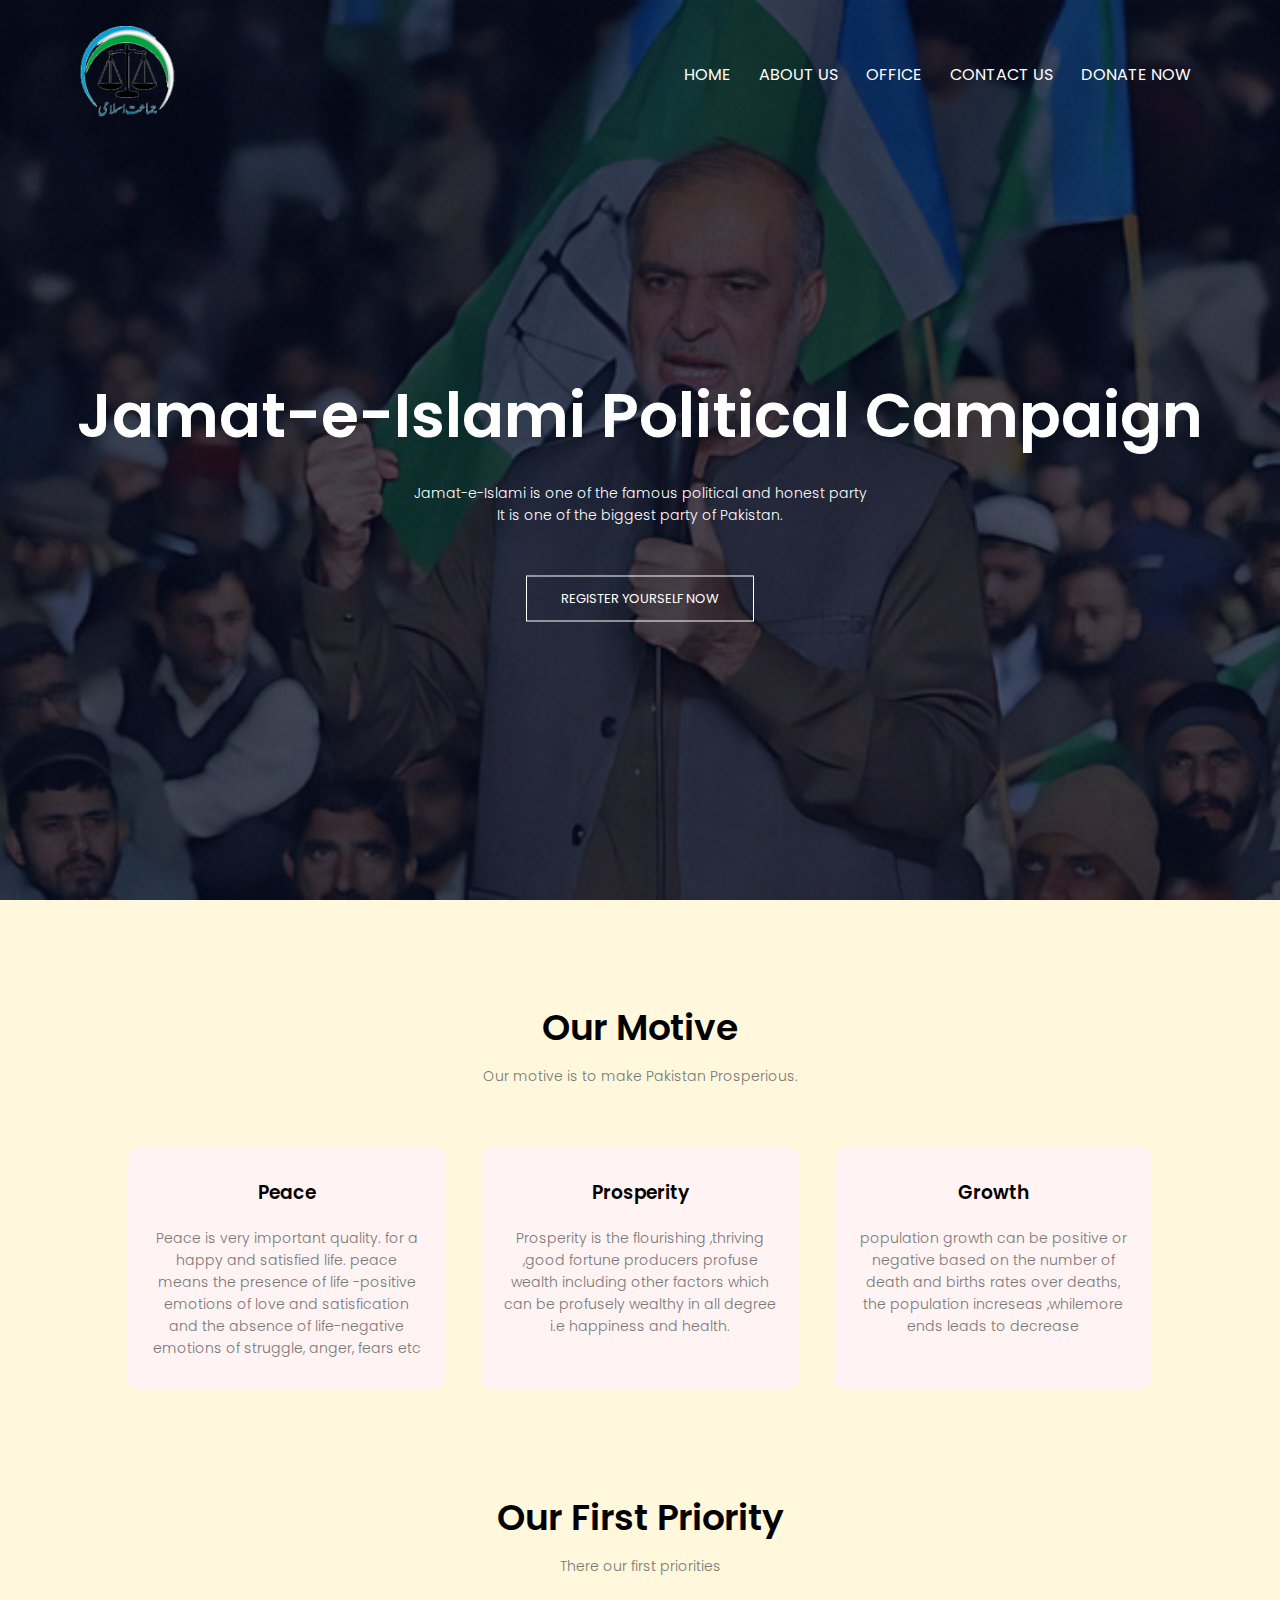
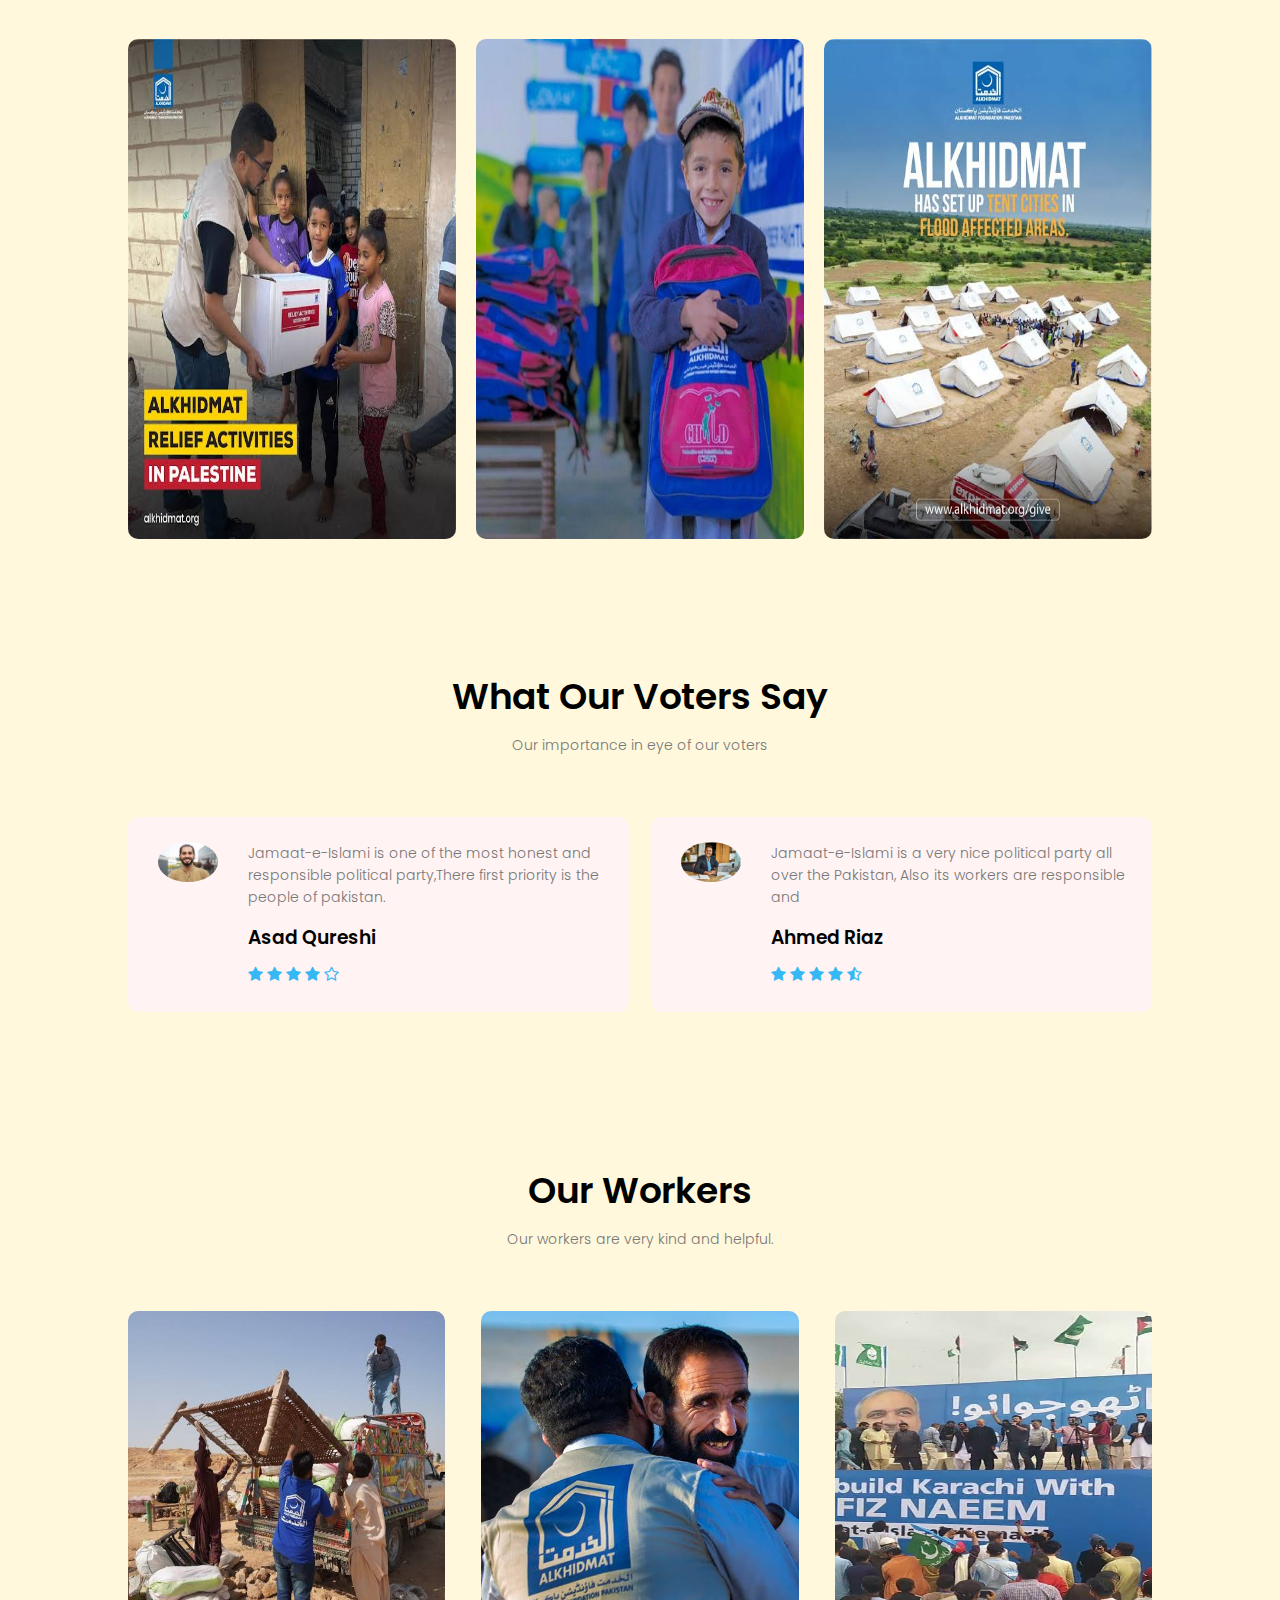
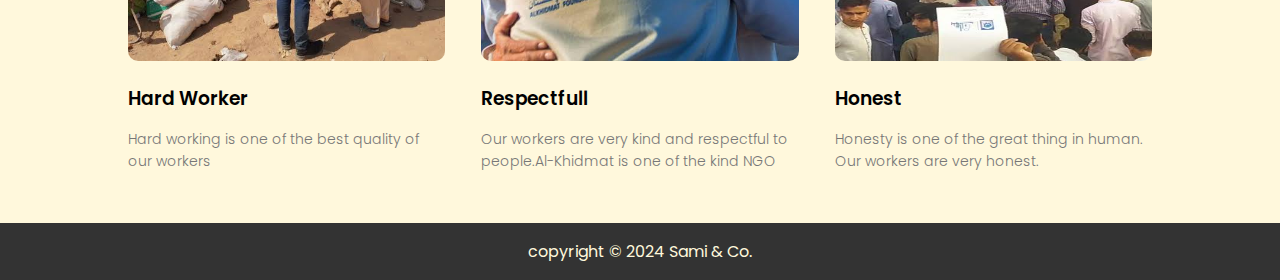
<file: index.html>
<!DOCTYPE html>
<html lang="en">

<head>
    <meta charset="UTF-8">
    <meta name="viewport" content="width=device-width, initial-scale=1.0">
    <title>Document</title>
    <link rel="stylesheet" href="style.css">
    <link rel="preconnect" href="https://fonts.googleapis.com">
    <link rel="preconnect" href="https://fonts.gstatic.com" crossorigin>
    <link href="https://fonts.googleapis.com/css2?family=Poppins:wght@100;200;300;400;600;700&display=swap"
        rel="stylesheet">
    <link rel="stylesheet" href="https://stackpath.bootstrapcdn.com/font-awesome/4.7.0/css/font-awesome.min.css">
                           
</head>

<body>
    <!-- HEADER -->

    <section class="header">
        <!-- NAVBAR -->

        <nav>
            <!-- LOGO -->

            <a href="index.html"><img src="Images/party logo.png" alt=""></a>
            <!-- NAV-LINKS -->

            <div class="nav-links" id="navlinks">
                <i class="fa fa-times" onclick="hideMenu()"></i>

                <!-- LINKS -->
                <ul>
                    <li><a href="index.html">HOME</a></li>
                    <li><a href="about.html">ABOUT US</a></li>
                    <li><a href="offices.html">OFFICE</a></li>
                    <li><a href="contact.html">CONTACT US</a></li>
                    <li><a href="donate.html">DONATE NOW</a></li>
                </ul>
                <!-- LINKS ENDS-->
            </div>
            <!-- NAV-LINKS -->

            <i class="fa fa-bars" onclick="showMenu()"></i>
        </nav>
        <!-- NAVBAR ENDS -->

        <div class="text-box">
            <h1>Jamat-e-Islami Political Campaign</h1>
            <p>Jamat-e-Islami is one of the famous political and honest party
                <br>It is one of the biggest party of Pakistan.
            </p>

            <a href="register.html" class="hero-btn">REGISTER YOURSELF NOW</a>
        </div>
    </section>
    <!-- HEADER ENDS-->
    <!-- TEXT -->
    <section class="motive">
        <h1>Our Motive</h1>
        <p>Our motive is to make Pakistan Prosperious.</p>
        <div class="row">
            <div class="motive-col">
                <h3>Peace</h3>
                <p> Peace is very important quality. for a happy and satisfied life. peace means the presence of life
                    -positive emotions of love and satisfication and the absence of life-negative emotions of struggle,
                    anger, fears etc
                </p>
            </div>
            <div class="motive-col">
                <h3>Prosperity</h3>
                <p>Prosperity is the flourishing ,thriving ,good fortune producers profuse wealth including other
                    factors which can be profusely wealthy in all degree i.e happiness and health.
                </p>
            </div>
            <div class="motive-col">
                <h3>Growth</h3>
                <p>
                    population growth can be positive or negative based on the number of death and births rates over
                    deaths, the population increseas ,whilemore ends leads to decrease
                </p>
            </div>
        </div>
    </section>
    <!-- priority -->

    <section class="priority">
        <h1>Our First Priority</h1>
        <p>There our first priorities </p>
        <div class="row">
            <div class="priority-col">
                <img src="Images/food4.jpg" alt="">
                <div class="layer">
                    <h3>FOOD</h3>
                </div>
            </div>
            <div class="priority-col">
                <img src="Images/education3.png" alt="">
                <div class="layer">
                    <h3>EDUCATION</h3>
                </div>
            </div>
            <div class="priority-col">
                <img src="Images/house2.jpg" alt="">
                <div class="layer">
                    <h3>HOUSE</h3>
                </div>
            </div>
        </div>

    </section>
    <!-- priority  ends-->
    <!-- -------Testimonials-------- -->
    <section class="testimonials">
        <h1>What Our Voters Say</h1>
        <p>Our importance in eye of our voters</p>
        <div class="row">

            <div class="testimonial-col">
                <img src="Images/person1.jpg" alt="">
                <div>
                    <p> Jamaat-e-Islami is one of the most honest and responsible political party,There first priority
                        is the people of pakistan.
                    <p></p>

                    <h3>Asad Qureshi</h3>
                    <i class="fa fa-star" aria-hidden="true"></i>
                    <i class="fa fa-star" aria-hidden="true"></i>
                    <i class="fa fa-star" aria-hidden="true"></i>
                    <i class="fa fa-star" aria-hidden="true"></i>
                    <i class="fa fa-star-o" aria-hidden="true"></i>
                </div>
            </div>
            <div class="testimonial-col">
                <img src="Images/person 2.jpg" alt="">
                <div>
                    <p>Jamaat-e-Islami is a very nice political party all over the Pakistan, Also its workers are
                        responsible and
                    <p>
                    <h3>Ahmed Riaz</h3>
                    <i class="fa fa-star" aria-hidden="true"></i>
                    <i class="fa fa-star" aria-hidden="true"></i>
                    <i class="fa fa-star" aria-hidden="true"></i>
                    <i class="fa fa-star" aria-hidden="true"></i>
                    <i class="fa fa-star-half-o" aria-hidden="true"></i>
                </div>
            </div>

        </div>
    </section>

                                               <!-- worker -->
          
    <section class="worker">
        <h1>Our Workers</h1>
        <p>Our workers are very kind and helpful.</p>
        <div class="row">
            <div class="worker-col">
                <img src="Images/workers.jpg" alt="" id="w1">
                <h3>Hard Worker</h3>
                <p>Hard working is one of the best quality of our workers</p>
            </div>
            <div class=" worker-col">
                <img src="Images/workers2.jpg" alt="" id="w2">
                <h3>Respectfull</h3>
                <p>Our workers are very kind and respectful to people.Al-Khidmat is one of the kind NGO</p>
            </div>
            <div class=" worker-col">
                <img src="Images/workers5.jpg" alt="" id="w5">
                <h3>Honest</h3>
                <p>Honesty is one of the great thing in human. Our workers are very honest. </p>
            </div>
        </div>
        
    </section>
    <div class="footer-bottom">
        copyright &copy; 2024 Sami & Co.
        </div>
                                           <!-- worker ends-->

    <!-- SCRIPT FOR TOGGLE MENU -->
    <script>
        var navlinks = document.getElementById("navlinks");
        function showMenu() {
            navlinks.style.right = "0";
        }
        function hideMenu() {
            navlinks.style.right = "-200px";
        }

    </script>
    <!-- SCRIPT ENDS -->
</body>

</html>
</file>
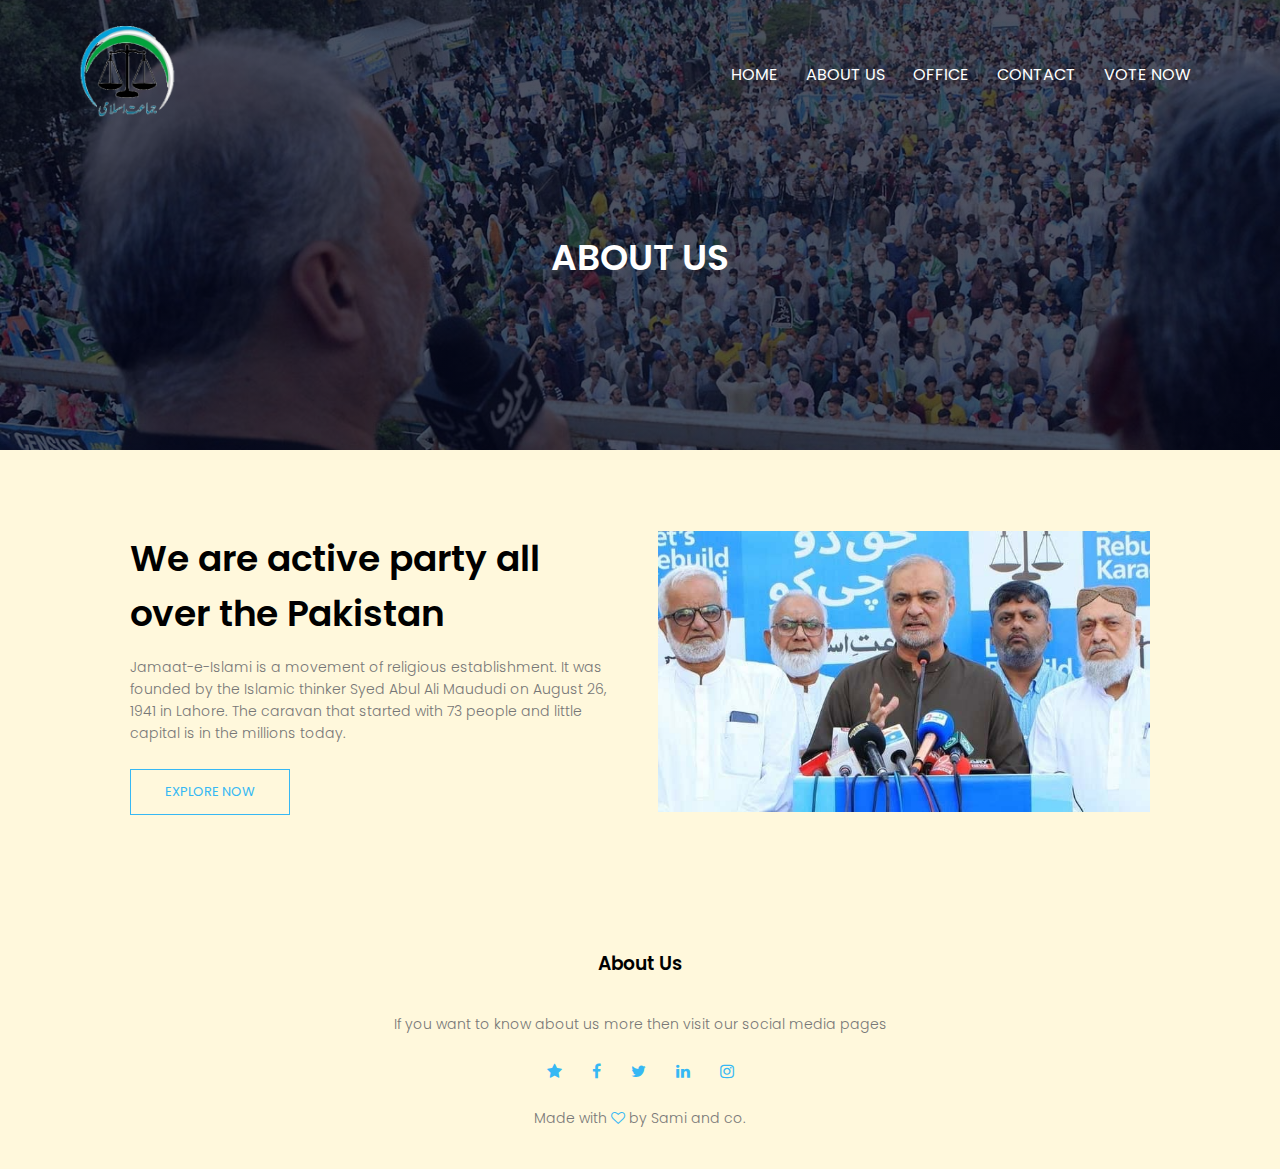
<file: about.html>
<!DOCTYPE html>
<html lang="en">

<head>
    <meta charset="UTF-8">
    <meta name="viewport" content="width=device-width, initial-scale=1.0">
    <title>Document</title>
    <link rel="stylesheet" href="style.css">
    <link rel="preconnect" href="https://fonts.googleapis.com">
    <link rel="preconnect" href="https://fonts.gstatic.com" crossorigin>
    <link href="https://fonts.googleapis.com/css2?family=Poppins:wght@100;200;300;400;600;700&display=swap"
        rel="stylesheet">
    <link rel="stylesheet" href="https://stackpath.bootstrapcdn.com/font-awesome/4.7.0/css/font-awesome.min.css">
   
</head>

<body>
    <!-- HEADER -->

    <section class="sub-header" >
        <!-- NAVBAR -->

        <nav>
            <!-- LOGO -->

            <a href="about.html"><img src="Images/party logo.png" alt=""></a>
            <!-- NAV-LINKS -->

            <div class="nav-links" id="navlinks">
                <i class="fa fa-times" onclick="hideMenu()"></i>

                <!-- LINKS -->
                <ul>
                    <li><a href="index.html">HOME</a></li>
                    <li><a href="#about us">ABOUT US</a></li>
                    <li><a href="">OFFICE</a></li>
                    <li><a href="">CONTACT</a></li>
                    <li><a href="votenow.html">VOTE NOW</a></li>
                </ul>
                <!-- LINKS ENDS-->
            </div>
            <!-- NAV-LINKS -->

            <i class="fa fa-bars" onclick="showMenu()"></i>
        </nav>
        <!-- NAVBAR ENDS -->
<h1>ABOUT US</h1>
    </section>
                                    <!--  about us content -->  
       <section class="about-us">
<div class="row">
    <div class="about-col">
<h1>We are active party all over the Pakistan</h1>
<p>Jamaat-e-Islami is a movement of religious establishment. It was founded by the Islamic thinker Syed Abul Ali Maududi on August 26, 1941 in Lahore. The caravan that started with 73 people and little capital is in the millions today.</p>
<a href="" class="hero-btn red-btn">EXPLORE NOW</a>
    </div>
    <div class="about-col">
<img src="Images/about2.jpg" alt="">
    </div>
</div>
       </section>                             

    <!-- HEADER ENDS-->

    <!-- footer -->
    <section class="footer" id="about us">
        <h3>About Us</h3>
        <p>If you want to know about us more then visit our social media pages</p>
        <div class="icons">
            <i class="fa fa-star" aria-hidden="true"></i>
           <a href="https://www.facebook.com/JIPOfficial1"><i class="fa fa-facebook"></i></a>
           <a href="https://twitter.com/jipofficial"><i class="fa fa-twitter"></i></a>
           <a href="https://www.linkedin.com/company/karachijamaat/"><i class="fa fa-linkedin"></i></a>
           <a href="https://www.instagram.com/jipofficial"><i class="fa fa-instagram"></i></a>
        </div>
        <p>Made with <i class="fa fa-heart-o"></i> by Sami and co.</p>
    </section>
     <!-- SCRIPT FOR TOGGLE MENU -->
     <script>
        var navlinks = document.getElementById("navlinks");
        function showMenu() {
            navlinks.style.right = "0";
        }
        function hideMenu() {
            navlinks.style.right = "-200px";
        }

    </script>
    <!-- SCRIPT ENDS -->
</body>

</html>
</file>
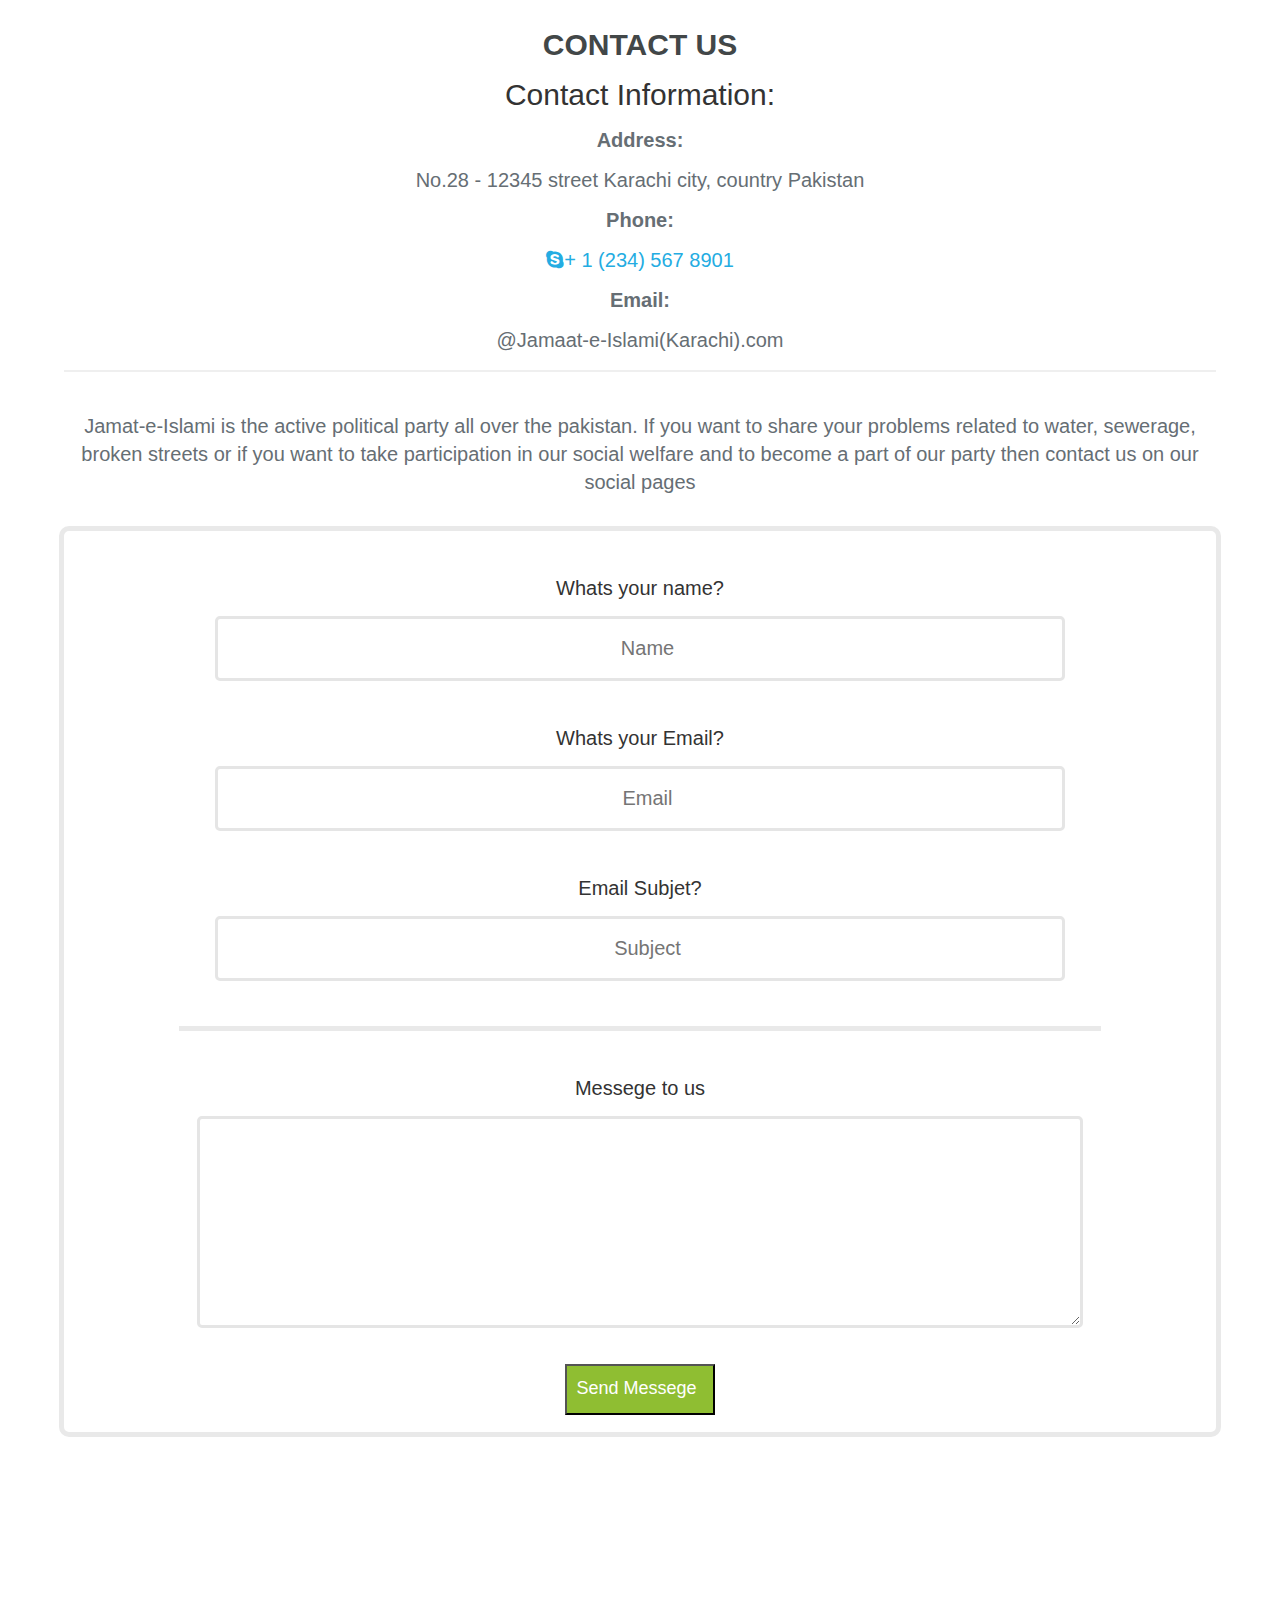
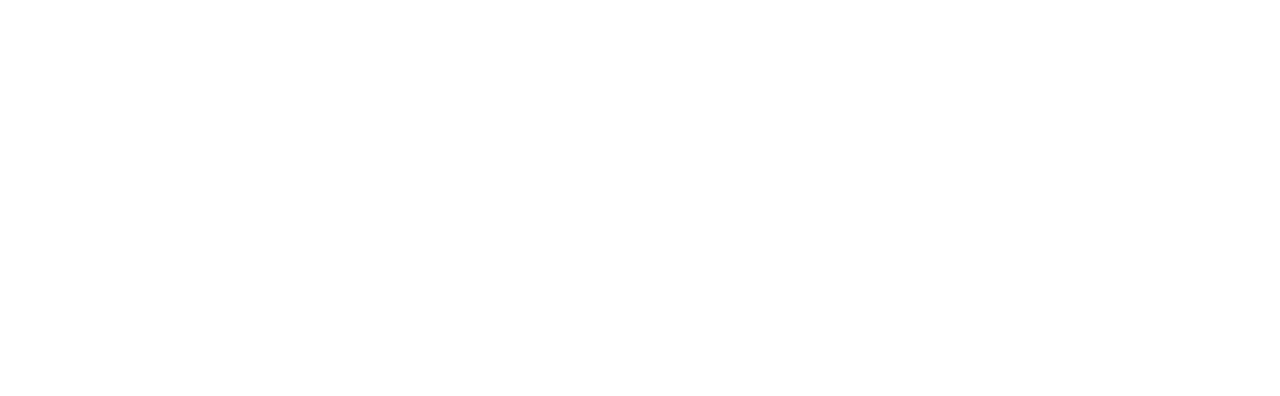
<file: contact.html>
<!DOCTYPE html>
<html>
<head>
    <meta charset="utf-8">
    <meta name="viewport" content="width=device-width, initial-scale=1.0">
	<title>Contact</title>
	<link rel="stylesheet" type="text/css" href="assets/css/reset.css">
	<link rel="stylesheet" type="text/css" href="assets/css/style.css">
	<link rel="stylesheet" type="text/css" href="assets/css/all.min.css">
	<link rel="stylesheet" type="text/css" href="assets/css/fontawesome.min.css">
</head>
<body>
    <div class="bgborder"></div>
    	<section>
    		<div class="container clearfix">
    		<div class="contact">
    			<h1>CONTACT US</h1>
    		</div>
    		<div class="maincontact">
    			<div class="contactleft">
    				<div class="contact1">
    					<h1>Contact Information:</h1>
                    	<ul>
                        	<li><b>Address:</b></li>
                        	<p>No.28 - 12345 street Karachi city, country Pakistan</p>
                        	<li><b>Phone:</b></li>
                        	<p><span><i class="fa-brands fa-skype"></i><a href="#"></a>+ 1 (234) 567 8901</span><p>
                        	<li><b>Email:</b></li>
                        	<p>@Jamaat-e-Islami(Karachi).com</p>
                    	</ul>
                    </div>
                    <div class="raw">
                    	<p>Jamat-e-Islami is the active political party all over the pakistan. If you want to share your problems related to water, sewerage, broken streets <br>or if you want to take participation in our social welfare and to become a part of our party then contact us on our social pages </p>
                    </div>
    			</div>
    			<div class="contactright">
    				<div class="info1">
    					<p>Whats your name?</p>
    					<form>
    						<input type="text" placeholder="Name">
    					</form>
    					<p>Whats your Email?</p>
    					<form>
    						<input type="text" placeholder="Email">
    					</form>
    					<p>Email Subjet?</p>
    					<form>
    						<input type="text" placeholder="Subject">
    					</form>
    				</div>
    				<div class="info2">
    					<p>Messege to us</p>
    					<textarea></textarea>
    					<button>Send Messege</button>
    				</div>
    			</div> 
    		</div>
    	</div>
    	<div class="map">
    		<iframe width="100%" height="496" frameborder="0" scrolling="no" marginheight="0" marginwidth="0" id="gmap_canvas" src="https://maps.google.com/maps?width=100%&amp;height=496&amp;hl=en&amp;q=%20Karachi,%20Pakistan+()&amp;t=p&amp;z=12&amp;ie=UTF8&amp;iwloc=B&amp;output=embed"></iframe>
    	</div>
    	</section>
        <footer>
    </footer>
</body>
</html>
</file>
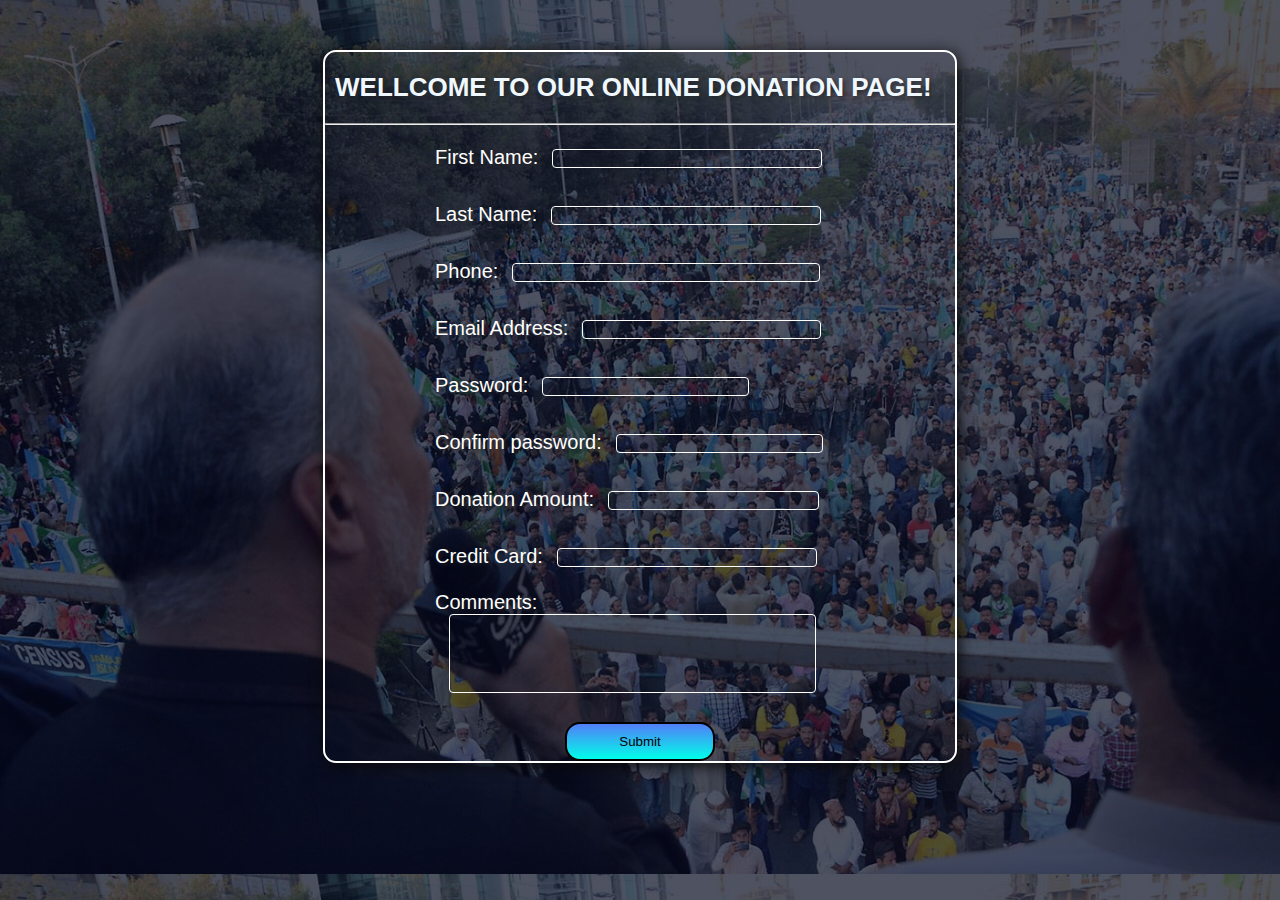
<file: donate.html>
<!DOCTYPE html>
<html lang="en">

<head>
    <meta charset="UTF-8">
    <meta name="viewport" content="width=device-width, initial-scale=1.0">
    <title>Document</title>
    <link rel="stylesheet" href="style.css">
    <style>
        body {
            background-image: linear-gradient(rgba(4, 9, 30, 0.7), rgba(4, 9, 30, 0.7)), url('Images/banner5.jpg');
    background-size: cover;

        }

        .container {
            background-color:transparent;
            width: 630px;
            height: 6%;
            margin: 50px auto;
            border: 2px solid white;
            border-radius: 13px;        
             text-shadow: 2px 2px 4px #24262b; 
            box-shadow: 2px 3px 15px #08090a;
        }

        h1 {
            font-size: 26px;
            margin: 20px 10px;
            color: aliceblue;

        }

        .formdesign {
            font-size: 20px;
            padding: 40px auto;
color: white;
            margin: 10px 110px;
        }

        .formdesign input {
            background-color: transparent;
            width: 50%;
            padding: 12px 20;
            border: 1px solid white;
            margin: 14px;
            border-radius: 4px;
            font-size: 15px;
        }

        #name {
            width: 85%;
        }

        #lname {
            width: 85%;
        }

        #email {
            width: 75%;

        }

        #phone {
            width: 97%;
        }

        #cpass input {
            width: 50%;

        }

        #pass input {
            width: 67%;

        }
       
        #comments input{
           margin-top: 0px;
            padding: 30px 80px;
        }

#credit input{
    width: 63%;
}
#amount input{
    width: 51%;
}

        .formerror {
            color: red;
        }

        .btn {
            margin-left: 240px;
            padding: 10px;
            width: 150px;
            border: 2px solid black;
            text-align: center;
            margin-top: 5px;
            background-image: linear-gradient(180deg, rgb(82, 126, 247), rgb(0, 255, 234));
            border-radius: 15px;
        }
    </style>
</head>

<body>
    <div class="container">
        <h1>WELLCOME TO OUR ONLINE DONATION PAGE!</h1>
        <hr>
        <form action="/myaction.php" name="myForm" Onsubmit="return validateForm()" method="post">
            <!-- one -->
            <div class="formdesign" id="name">
                First Name:<input type="text" name="fname">
                <b><div class="formerror"></div></b>
            </div>
            <!-- two -->
            <div class="formdesign" id="lname">
                Last Name:<input type="text" name="lname">
                <b><div class="formerror"></div></b>
            </div>
            <!-- three -->
            <div class="formdesign" id="phone">
                Phone:<input type="phone" name="fphone">
                <b><div class="formerror"></div></b>
            </div>
            <!-- four -->
            <div class="formdesign" id="email">
                Email Address:<input type="email" name="femail">
                <b><div class="formerror"></div></b>
            </div>
            <!-- five -->
            <div class="formdesign" id="fpass">
                Password:<input type="password" name="fpass">
                <b><div class="formerror"></div></b>
            </div>
            <!-- six -->
            <div class="formdesign" id="cpass">
                Confirm password:<input type="password" name="cpass">
                <b><div class="formerror"></div></b>
            </div>
            <!-- seven -->
            <div class="formdesign" id="amount">
                Donation Amount:<input type="password" name="famount">
                <b><div class="formerror"></div></b>
            </div>
            <!-- seven -->
            <div class="formdesign" id="credit">
                Credit Card:<input type="password" name="fcredit">
                <b><div class="formerror"></div></b>
            </div>
            <!-- seven -->
             <div class="formdesign" id="comments"> 
                Comments:<input type="text" name="comment">
                <b><div class="formerror"></div></b>
               </div>
            <!-- </div> -->

                                                   <!-- btn -->

            <input class="btn" type="submit" value="Submit">
        </form>
    </div>
    <Script>
        function clearErrors(){
            errors = document.getElementByClassName('formerror')
            for (let item of errors) {
                item.innerHTML = "";
            }
        }
        //  if the required information is true then to remove the given error correction is hidden by this function
        function seterror(id, error) {
            // set error inside tag of id
            element = document.getElementById(id);
            element.getElementsByClassName('formerror')[0].innerHTML = error;
        }
        function validateForm(){
            let returnval = true;
            // perform validation if validation is false ,set the value validation false

                                                     // (one)

            let name = document.forms['myForm']["fname"].value;
            if(name.length < 4){
                seterror("name", "*Length of name is too short!")
                returnval = false;
            }
            if(name == 0){
                seterror("name", "*Name should be mention!")
                returnval = false;
            }
                                                            // (one 2)

            let lname = document.forms['myForm']["lname"].value;

            if(lname == 0){
                seterror("lname", "*Last Name should be mention!")
                returnval = false;
            }

                                                                    //  (two)
            let email = document.forms['myForm']["femail"].value;
            if(email.length > 20){
                seterror("email", "*Length of Email is too long!")
                returnval = false;
            }
            if (email == 0) {
                seterror("email", "*Email should be  mention! ")
                returnval = false;
            }
                                                                     //  (three)
             let phone = document.forms['myForm']["fphone"].value;
            if(phone.length < 11){
                seterror("phone", "*Phone no should contains 11 digits!")
                returnval = false;
            }
            if(phone == 0){
                seterror("phone", "*Phone no should be  mention! ")
                returnval = false;
            }
                                                                      // (four)
            let pass = document.forms['myForm']["pass"].value;
            if(pass.length < 8){
                seterror("pass", "*Password should contains 8 digits!")
                returnval = false;
            }
            if(pass == 0){
                seterror("pass", "*Password should be mention!")
                returnval = false;
            }
                                                                    //  (five)
            let cpass = document.forms['myForm']["cpass"].value;
            if(cpass!= pass){
                seterror("cpass", "*Confirm Password should match!")
                returnval = false;
            }
                
                                                     // (seventh)

            let fcredit = document.forms['myForm']["credit"].value;
            if(credit.length < 16){
                seterror("credit","*Credit card no is too long!")
                returnval = false;
            }

            return returnval;
            // if we write return false then it doesn't submit the form but if we write return true then it submit the the form 
        }
    </Script>

</body>

</html>
</file>
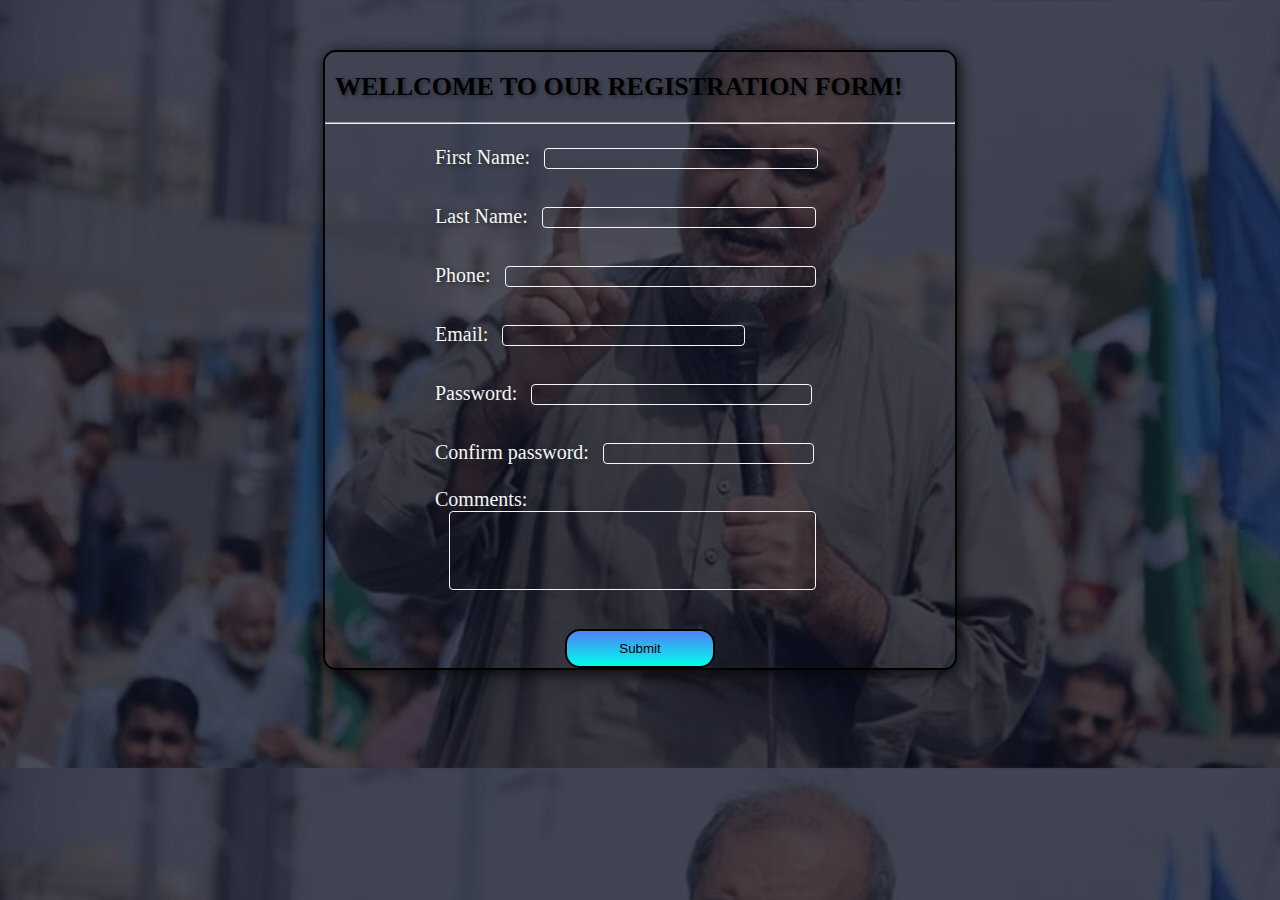
<file: register.html>
<!DOCTYPE html>
<html lang="en">

<head>
    <meta charset="UTF-8">
    <meta name="viewport" content="width=device-width, initial-scale=1.0">
    <title>Document</title>
</head>
<style>
    body {  
        background-image: linear-gradient(rgba(4, 9, 30, 0.7), rgba(4, 9, 30, 0.7)), url('Images/banner4.jpg');
        background-size: cover;
    }

    .container {
        background-color: transparent;
        width: 630px;
        height: 7%;
        margin: 50px auto;
        border: 2px solid black;
        border-radius: 13px;
        text-shadow: 2px 2px 4px #24262b;
        box-shadow: 2px 3px 15px #08090a;
    
    }

    h1 {
        font-size: 26px;
        margin: 20px 10px;

    }

    .formdesign {
        font-size: 20px;
        padding: 40px auto;
       color: whitesmoke;
        margin: 10px 110px;
    }

    .formdesign input {
        background-color: transparent;
        width: 50%;
        padding: 12px 20;
        border: 1px solid whitesmoke;
        margin: 14px;
        border-radius: 4px;
        font-size: 15px;
    }

    #name {
        width: 85%;
    }

    #lname {
        width: 85%;
    }

    #email {
        width: 75%;

    }
    
   
    #phone {
        width: 97%;
    }

    #cpass input {
        width: 50%;

    }
    

    #pass input {
        width: 67%;

    }

    #comments input {
        margin-top: 0px;
        padding: 30px 80px;
    }

    #credit input {
        width: 63%;
    }

    #amount input {
        width: 51%;
    }

    .formerror {
        color: red;
    }

    .btn {
        margin-left: 240px;
        padding: 10px;
        width: 150px;
        border: 2px solid black;
        text-align: center;
        margin-top: 15px;
        background-image: linear-gradient(180deg, rgb(82, 126, 247), rgb(0, 255, 234));
        border-radius: 15px;
    }
</style>

<body>
    <div class="container" id="register.html">
        <h1>WELLCOME TO OUR REGISTRATION FORM!</h1>
        <hr>
        <form action="/myaction.php" name="myForm" Onsubmit="return validateForm()" method="post">
            <!-- one -->
            <div class="formdesign" id="name">
                First Name:<input type="text" name="fname">
                <b>
                    <div class="formerror"></div>
                </b>
            </div>
            <!-- two -->
            <div class="formdesign" id="lname">
                Last Name:<input type="text" name="lname">
                <b>
                    <div class="formerror"></div>
                </b>
            </div>

            <!-- <div class="formdesign" id="gender">
                Gender:
                <input type="radio" name="male">
                <label>Male</label>
                <input type="radio" name="female"> 
                <label>Female</label>
            </div> -->
            <!-- three -->
            <div class="formdesign" id="phone">
                Phone:<input type="phone" name="fphone">
                <b>
                    <div class="formerror"></div>
                </b>
            </div>
            <!-- four -->
            <div class="formdesign" id="email">
                Email:<input type="email" name="femail">
                <b>
                    <div class="formerror"></div>
                </b>
            </div>
            <!-- five -->
            <div class="formdesign" id="pass">
                Password:<input type="text" name="pass">
                <b>
                    <div class="formerror"></div>
                </b>
            </div>
            <!-- six -->
            <div class="formdesign" id="cpass">
                Confirm password:<input type="password" name="cpass">
                <b>
                    <div class="formerror"></div>
                </b>
            </div>
           
            
            <!-- seven -->
            <div class="formdesign" id="comments">
                Comments:<input type="password" name="fcomments">
                <b>
                    <div class="formerror"></div>
                </b>
            </div>

            <!-- btn -->

            <input class="btn" type="submit" value="Submit">
        </form>
    </div>
    <Script>
        function clearErrors() {
            errors = document.getElementByClassName('formerror')
            for(let item of errors){
                item.innerHTML = "";
            }
        }
        //  if the required information is true then to remove the given error correction is hidden by this function
        function seterror(id, error){
            // set error inside tag of id
            element = document.getElementById(id);
            element.getElementsByClassName('formerror')[0].innerHTML = error;
        }
        function validateForm() {
            let returnval = true;
            // perform validation if validation is false ,set the value validation false

            // (one)

            let name = document.forms['myForm']["fname"].value;
            if(name.length < 4){
                seterror("name", "*Length of name is too short!")
                returnval = false;
            }
            if(name == 0){
                seterror("name", "*Name should be mention!")
                returnval = false;
            }
            // (one 2)

            let lname = document.forms['myForm']["lname"].value;

            if(lname == 0){
                seterror("lname", "*Last Name should be mention!")
                returnval = false;
            }

            //  (two)
            let email = document.forms['myForm']["femail"].value;
            if(email.length > 20) {
                seterror("email", "*Length of Email is too long!")
                returnval = false;
            }
            if(email == 0) {
                seterror("email", "*Email should be  mention! ")
                returnval = false;
            }
            //  (three)
            let phone = document.forms['myForm']["fphone"].value;
            if(phone.length < 11) {
                seterror("phone", "*Phone no should contains 11 digits!")
                returnval = false;
            }
            if(phone == 0) {
                seterror("phone", "*Phone no should be  mention! ")
                returnval = false;
            }
            // (four)
            let pass = document.forms['myForm']["fpass"].value;
            if (pass.length < 8) {
                seterror("pass", "*Password should contains 8 digits!")
                returnval = false;
            }
            if (pass == 0) {
                seterror("pass", "*Password should be mention!")
                returnval = false;
            }
            //  (five)
            let cpass = document.forms['myForm']["cpass"].value;
            if (cpass != pass) {
                seterror("cpass", "*Confirm Password should match!")
                returnval = false;
            }

            // (seventh)

            return returnval;
            // if we write return false then it doesn't submit the form but if we write return true then it submit the the form 
        }
    </Script>
</body>

</html>
</file>
<file: style.css>
* {
    margin: 0;
    padding: 0;
    font-family: 'Poppins', sans-serif;
}

.header {
    min-height: 100vh;
    width: 100%;
    background-image: linear-gradient(rgba(4, 9, 30, 0.7), rgba(4, 9, 30, 0.7)), url('Images/banner3.jpg');
    background-size: cover;
    background-position: center;
    position: relative;
}

nav {
    display: flex;
    padding: 2% 6%;
    justify-content: space-between;
    align-items: center;

}

nav img {
    width: 100px;
}

.nav-links {
    flex: 1;
    text-align: right;
}

.nav-links ul li {
    list-style: none;
    display: inline-block;
    padding: 8px 12px;
    position: relative;
}

.nav-links ul li a {

    color: #fff;
    text-decoration: none;
    font-size: 16px;

}

.nav-links ul li::after {
    content: '';
    width: 0%;
    height: 2px;
    background: #36b8f4;
    display: block;
    margin: auto;
}

.nav-links ul li:hover::after {
    width: 100%;
    transition: 0.5s;
}

.text-box {
    width: 90%;
    color: #fff;
    position: absolute;
    top: 55%;
    left: 50%;
    transform: translate(-50%, -50%);
    text-align: center;
}

.text-box h1 {
    font-size: 62px;
}

.text-box p {
    margin: 10px 0 40px;

    font-size: 14px;
    color: #fff;

}

.hero-btn {
    display: inline-block;
    text-decoration: none;
    color: #fff;
    border: 1px solid #fff;
    padding: 12px 34px;
    font-size: 13px;
    background: transparent;
    position: relative;
    cursor: pointer;
}

.hero-btn:hover {
    border: 1px solid #36b8f4;
    background: #36b8f4;
    transition: 1s;
}

nav .fa {
    display: none;
}

@media(max-width:700px) {
    .text-box h1 {
        font-size: 20px;
    }

    .nav-links ul li {
        display: block;
    }

    .nav-links {
        position: absolute;
        background: #36b8f4;
        height: 100vh;
        width: 200px;
        top: 0;
        right: -200px;
        text-align: left;
        z-index: 2;
        transition: 1s;
    }

    nav .fa {
        display: block;
        color: #fff;
        margin: 10px;
        font-size: 22px;
        cursor: pointer;
    }

    .nav-links ul {
        padding: 35px;
    }
}


/* motive */


.motive {
    width: 80%;
    margin: auto;
    text-align: center;
    padding-top: 100px;
}

h1 {
    font-size: 36px;
    font-weight: 600;
}

p {
    color: #777;
    font-size: 14px;
    font-weight: 300;
    line-height: 22px;
    padding: 10px;
}

.row {
    margin-top: 5%;
    display: flex;
    justify-content: space-between;
}

.motive-col {
    flex-basis: 31%;
    background: #fff3f3;
    border-radius: 10px;
    margin-bottom: 5%;
    padding: 20px 12px;
    box-sizing: border-box;
    transition: 0.5s;
}

h3 {
    text-align: center;
    font-weight: 600;
    margin: 10px 0;
}

.motive-col:hover {
    box-shadow: 0 0 20px 0px rgba(0, 0, 0, 0.2);
}

@media(max-width:700px) {
    .row {
        flex-direction: column;
    }
}



/*priority*/


.priority {
    width: 80%;
    margin: auto;
    text-align: center;
    padding-top: 50px;
}

.priority-col {
    flex-basis: 32%;
    border-radius: 10px;
    margin-bottom: 30px;
    position: relative;
    overflow: hidden;
}

.priority-col img {
    height: 500px;
    width: 100%;
    display: block;
}

.layer {
    background: transparent;
    height: 100%;
    width: 100%;
    position: absolute;
    top: 0;
    left: 0;
    transition: 0.5s;
}

.layer:hover {
    background-color: rgba(226, 0, 0, 0.7);
}

.layer h3 {
    width: 100%;
    font-weight: 500;
    color: #fff;
    bottom: 0;
    left: 50%;
    transform: translateX(-50%);
    position: absolute;
    opacity: 0;
    transition: 0.5s;
}

.layer:hover h3 {
    bottom: 49%;
    opacity: 1;
}

/* -------worker--------- */

.worker {
    width: 80%;
    margin: auto;
    text-align: center;
    padding-top: 100px;

}

.worker-col {
    border-radius: 10px;
    flex-basis: 31%;
    margin-bottom: 5%;
    text-align: left;
}

.worker-col img {
    width: 100%;
    border-radius: 10px;
}

#w1 {
    height: 350px;
}

#w2 {
    height: 350px;
}

#w5 {
    height: 350px;
}

.worker-col p {
    padding: 0;
}

.worker-col h3 {
    margin-top: 16px;
    margin-bottom: 15px;
    text-align: left;

}

/* -------Testimonials--------  */

.testimonials {
    width: 80%;
    margin: auto;
    padding-top: 100px;
    text-align: center;
}

.testimonial-col {
    flex-basis: 44%;
    border-radius: 10px;
    margin-bottom: 5%;
    text-align: left;
    background: #fff3f3;
    padding: 25px;
    cursor: pointer;
    display: flex;
}

.testimonial-col img {
    height: 40px;
    margin-left: 5px;
    margin-right: 30px;
    border-radius: 50%;
}

.testimonial-col p {
    padding: 0;
}

.testimonial-col h3 {
    margin-top: 15px;
    text-align: left;
}

.testimonial-col .fa {
    color: #36b8f4;
}

@media(max-width:700px) {
    .testimonial-col img {
        margin-left: 0px;
        margin-right: 15px;
    }
}

/* footer */

.footer {

    width: 100%;
    text-align: center;
    padding: 30px 0;
}

.footer h3 {
    margin-bottom: 25px;
    margin-top: 20px;
    font-weight: 600;
}

.icons .fa {
    color: #36b8f4;
    margin: 0 13px;
    cursor: pointer;
    padding: 18px 0;
}

.fa-heart-o {
    color: #36b8f4;
}

/*------------------------ ABOUT US PAGE ------------------------ */
.sub-header {

    height: 50vh;
    width: 100%;
    background-image: linear-gradient(rgba(4, 9, 30, 0.7), rgba(4, 9, 30, 0.7)), url(Images/banner5.jpg);
    background-position: center;
    background-size: cover;
    text-align: center;
    color: #fff;
}

.sub-header h1 {
    margin-top: 80px;
}

.about-us {
    width: 80%;
    margin: auto;
    /* padding-top: 80px;  */
    padding-bottom: 50px;

}

.about-col {
    flex-basis: 48%;
    padding: 30px 2px;

}

.about-col img {
    width: 100%;
}

.about-col h1 {
    padding-top: 0;
}

.about-col p {
    padding: 15px 0 25px;
    /* 15 from top ,left-right 0 ,25 from bottom */
}

.red-btn {
    border: 1px solid #36b8f4;
    background: transparent;
    color: #36b8f4;
}

.red-btn:hover {
    color: #fff;
}

/*----------------------- office page----------------------- */
.cardss{
    display: flex;
    width: 100%;
    flex-wrap: wrap;
    justify-content: center;
}
.container-fluid ul li{
    margin-left: 100px;
   
}

.card {
    margin: 10px 10px;
    flex-basis: 100%;
}

.image {
    max-height: 56%;
}


@media screen and (min-width: 540px) {
    .card {
        flex-basis: 40%;
    }
}

@media screen and (min-width: 768px) {
    .card {
        flex-basis: 30%;
    }
}

body {
    background-color: cornsilk;
}
.footer-bottom{
    background-color: #333;
    color:cornsilk;
    padding: 1rem;
    text-align: center;
    margin-left: 0;
    margin-right: 0;
}
</file>
<file: assets/css/style.css>
.contact{
    margin-top: 42px;
    margin-bottom: 117px;
}
.contact h1{
    font-family: arial;
    font-weight: bold;
    font-size: 34px;
    color: #424748;
}
.maincontact{
    display: flex;
    justify-content: space-between;
    width: 100%;
}
.contactleft{
    width: 50%;
    /* border-bottom */
}
.contact1{
    border-bottom: 2px solid #efefef;
    width: 85%
}
.contact1 h1{
    font-family: arial;
    font-size: 20px;
    color: #333333;
}
.contact1 b{
    font-family: arial;
    font-weight: bold;
    color: #666e74;
}
.contact1 li{
    margin-bottom: 33px;
    font-family: arial;
    color: #666e74;
    margin-top: 46px;
}
.contact1 p{
    font-family: arial;
    color: #666e74;
    margin-bottom: 54px;
}
.contact1 p span{
    color: #24ace2;
}
.raw{
    width: 472px;
    margin-bottom: 193px;
}
.raw p{
    margin-top: 40px;
    line-height: 1.4;
    font-family: arial;
    font-size: 15px;
    color: #666e74;
}
.contactright{
    height: 901px;
    width: 50%;
    border: 5px solid #e9e9e9;    
    border-radius: 10px;  
}
.info1{
    padding-left: 31px;
    padding-bottom: 45px;
}
.info1 p{
    margin-top: 47px;
    margin-bottom: 18px;
    font-family: arial;
    color:  #333333;
}
.info1 form input{
    border: 3px solid #e5e5e5;
    border-radius: 5px;
    padding-left: 15px;
    color: #888888;
    font-family: arial;
    width: 90%;
    padding: 18px 0 18px 15px;
    font-size: 18px;
}
.info2{
    border-top: 5px solid #e9e9e9;
    padding-left: 31px;
}
.info2 p{
    margin-top: 47px;
    margin-bottom: 18px;
    font-family: arial;
    color:  #333333;
}
.info2 textarea{
    width: 464px;
    border: 3px solid #e5e5e5;
    border-radius: 5px;
    height: 202px;
}
.info2 button{
    background: #8fbe32;
    color: #ffffff;
    margin-top: 33px;
    font-family: arial;
    padding-left: 19px;
    padding-right: 19px;
    padding-top: 12px;
    padding-bottom: 14px;
}
.map{
    margin-bottom: -3px;
}
.contact{
        width: 100%;
        text-align: center;
        margin: 0 auto;
        margin-top: 30px;
        margin-bottom: 20px;
    }
    .contact1{
        width: 90%;
        margin: 0 auto;
    }
    .contact h1{
        font-size: 30px;
    }
    .maincontact{
        width: 100%;
        display: block;
    }
    .contactleft{
        width: 100%;
    }
    .contact1 h1{
        width: 100%;
        font-size: 20px;
        margin: 0 auto;
        text-align: center;
    }
    .contact1 li{
        margin-top: 20px;
        margin-bottom: 20px;
    }
    .contact1 p{
        margin-bottom: 20px;
    }
    .raw{
        width: 90%;
        text-align: center;
        margin: 0 auto;
    }
    .raw p br{
        display: none;
    }
    .contactright{
        width: 90%;
        text-align: center;
        margin: 0 auto;
        margin-top: 30px;
    }
    .info1{
        width: 80%;
        margin: 0 auto;
        padding-left: 0px;
    }
    .info1 form input{
        text-align: center;
    }
    .info2{
        text-align: center;
        margin: 0 auto;
        width: 80%;
        padding-left: 0px;
    }
    .info2 textarea{
        width: 95%;
    }
    .map{
        width: 90%;
        text-align: center;
        margin:  0 auto;
    }

/**************************************work responsive width=577px*************************/
    .contact{
        width: 100%;
        text-align: center;
        margin: 0 auto;
        margin-top: 30px;
        margin-bottom: 20px;
    }
    .contact1{
        width: 90%;
        margin: 0 auto;
    }
    .maincontact{
        width: 100%;
        display: block;
    }
    .contactleft{
        width: 100%;
    }
    .contact1 h1{
        width: 100%;
        font-size: 30px;
        margin: 0 auto;
        text-align: center;
    }
    .contact1 li{
        margin-top: 20px;
        margin-bottom: 20px;
        font-size: 20px;
    }
    .contact1 p{
        margin-bottom: 20px;
        font-size: 20px;
    }
    .raw{
        width: 90%;
        text-align: center;
        margin: 0 auto;
        font-size: 20px;
    }
    .raw p{
        font-size: 20px;
    }
    .raw p br{
        display: none;
    }
    .contactright{
        width: 90%;
        text-align: center;
        margin: 0 auto;
        margin-top: 30px;
    }
    .info1{
        width: 80%;
        margin: 0 auto;
        padding-left: 0px;
    }
    .info1 form input{
        text-align: center;
    }
    .info2{
        text-align: center;
        margin: 0 auto;
        width: 80%;
        padding-left: 0px;
    }
    .info2 textarea{
        width: 95%;
    }
    .map{
        width: 90%;
        text-align: center;
        margin:  0 auto;
    }

/****************************************work responsive width=769px********************************/
    .contact{
        width: 100%;
        text-align: center;
        margin: 0 auto;
        margin-top: 30px;
        margin-bottom: 20px;
    }
    .contact1{
        width: 90%;
        margin: 0 auto;
        text-align: center;
    }
    .maincontact{
        width: 100%;
        display: block;
    }
    .contactleft{
        width: 100%;
    }
    .contact1 h1{
        width: 100%;
        font-size: 30px;
        margin: 0 auto;
        text-align: center;
    }
    .contact1 li{
        margin-top: 20px;
        margin-bottom: 20px;
        font-size: 20px;
    }
    .contact1 p{
        margin-bottom: 20px;
        font-size: 20px;
    }
    .raw{
        width: 90%;
        text-align: center;
        margin: 0 auto;
        font-size: 20px;
    }
    .raw p{
        font-size: 20px;
    }
    .raw p br{
        display: none;
    }
    .contactright{
        width: 90%;
        text-align: center;
        margin: 0 auto;
        margin-top: 30px;
        margin-bottom: 30px;
    }
    .info1{
        width: 80%;
        margin: 0 auto;
        padding-left: 0px;
    }
    .info1 p{
        font-size: 20px;
    }
    .info1 form input{
        text-align: center;
        font-size: 20px;
    }
    .info2{
        text-align: center;
        margin: 0 auto;
        width: 80%;
        padding-left: 0px;
    }
    .info2 p{
        font-size: 20px;
    }
    .info2 textarea{
        width: 95%;
    }
    .info2 button{
    padding-left: 9px;    
    padding-right: 16px;
    padding-top: 12px;
    padding-bottom: 14px;
    font-size: 18px;
}
    
    .map{
        width: 90%;
        text-align: center;
        margin:  0 auto;
        margin-bottom: 30px;
    }
</file>
